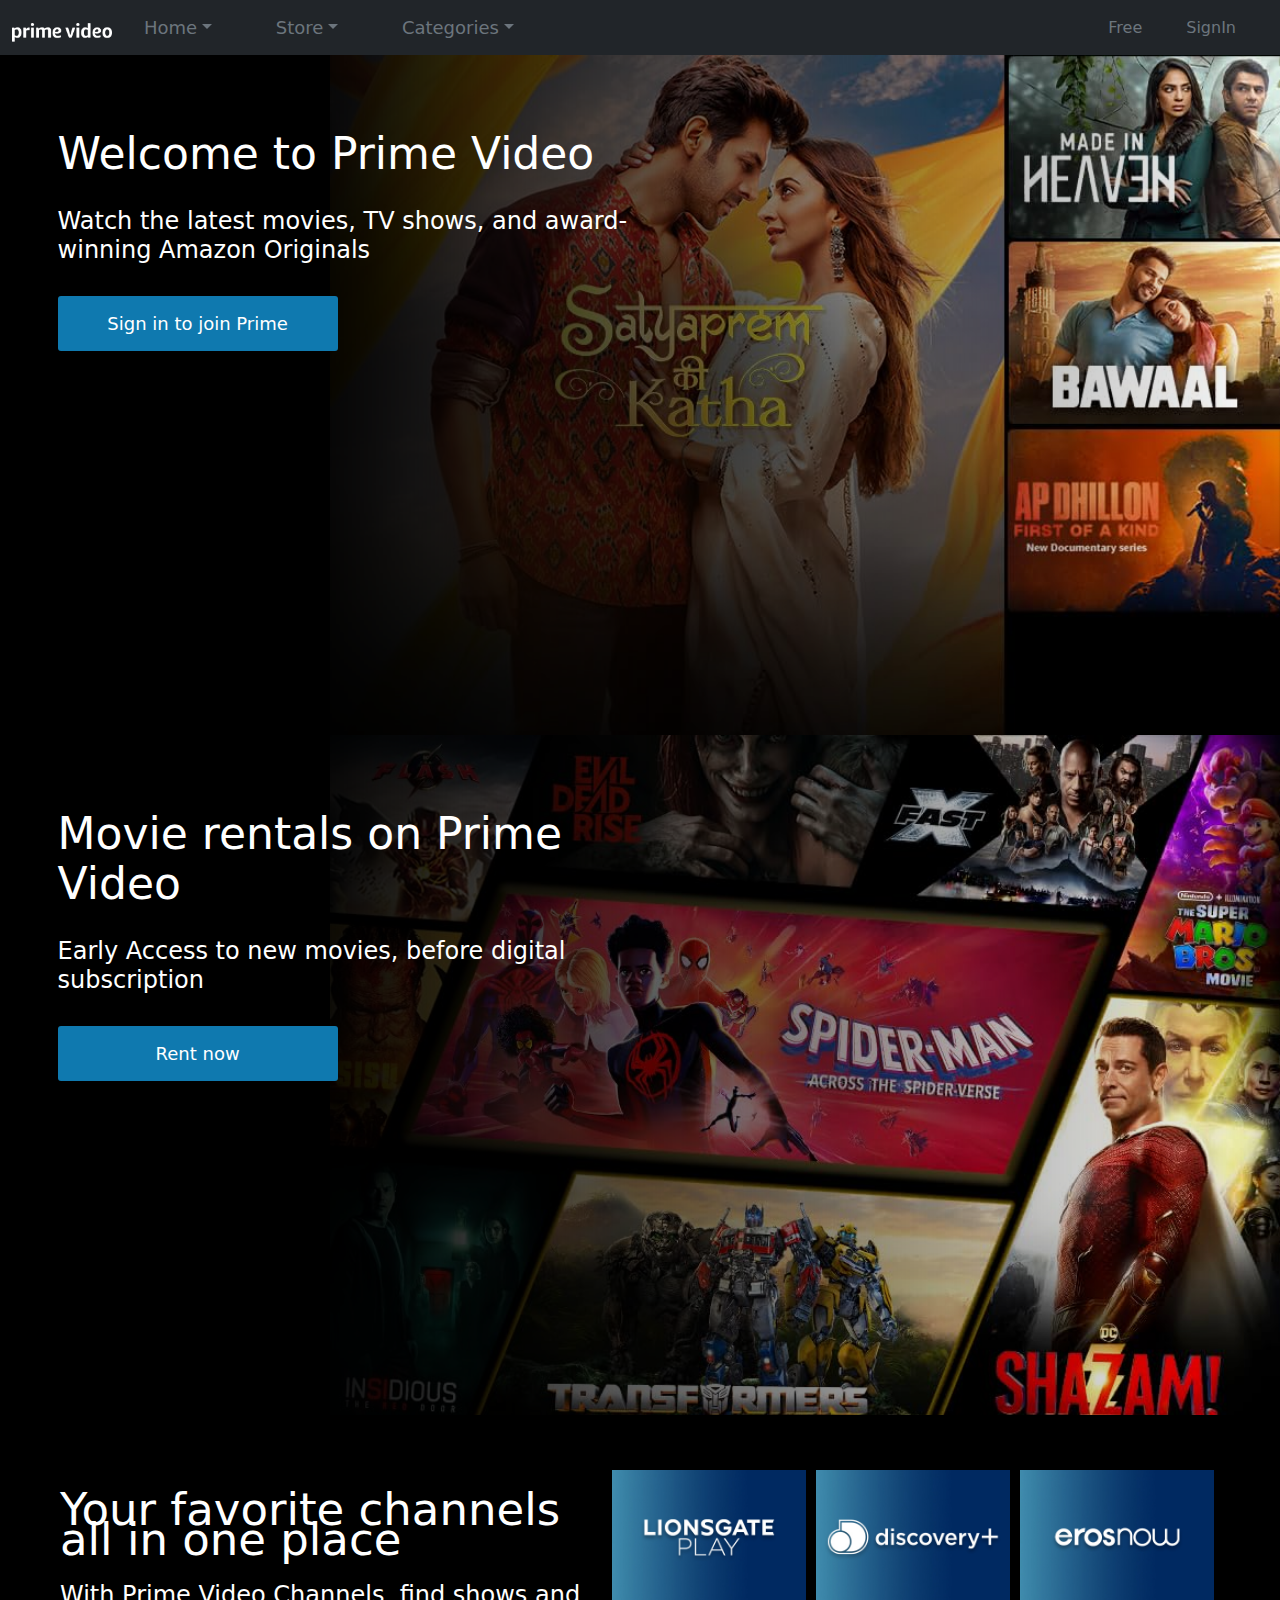
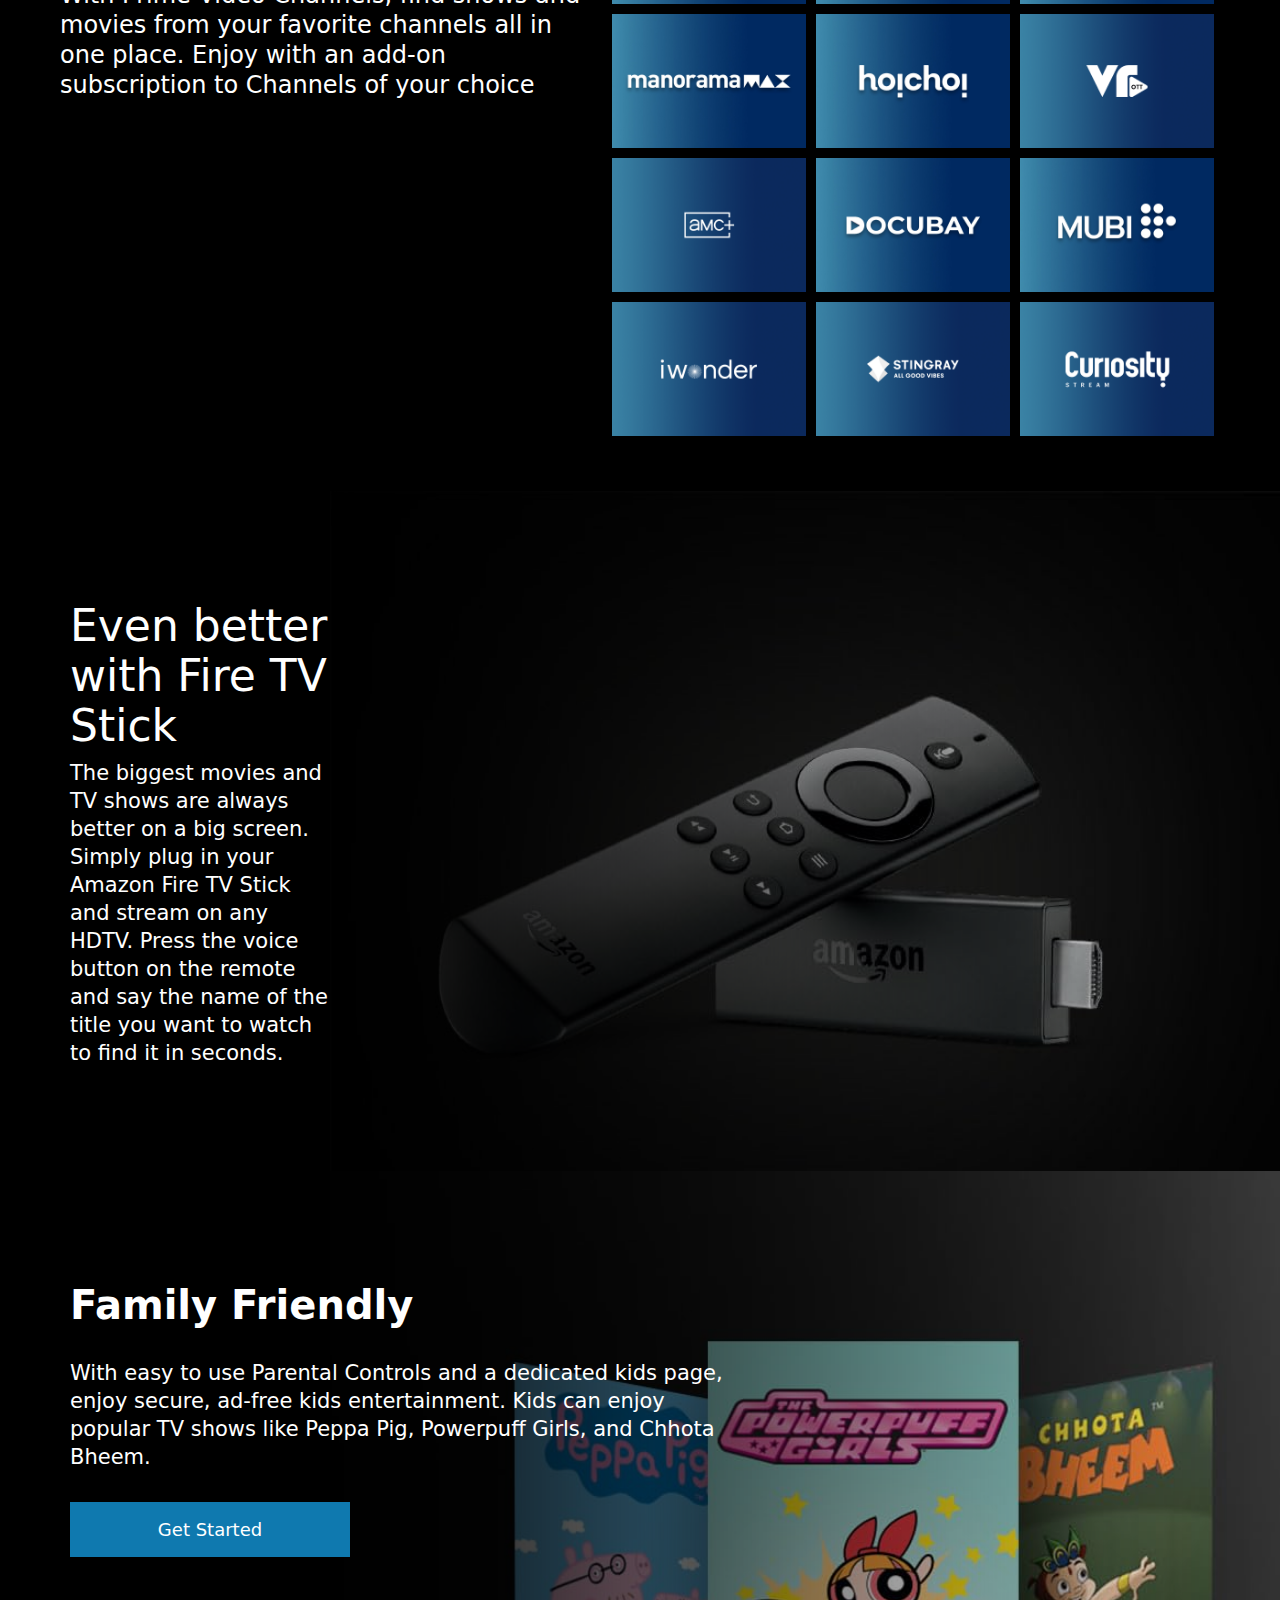
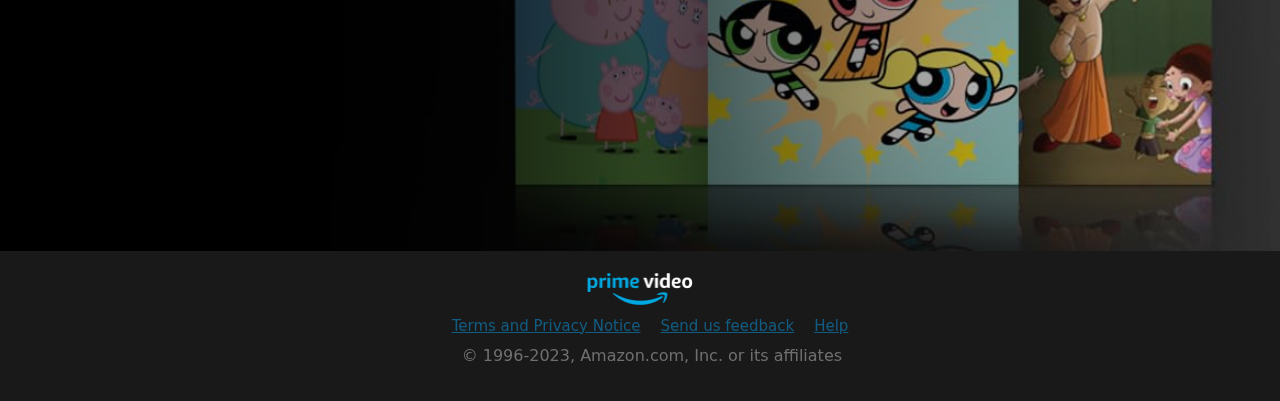
<file: index.html>
<!DOCTYPE html>
<html lang="en">
<head>
    <meta charset="UTF-8">
    <meta name="viewport" content="width=device-width, initial-scale=1.0">
    <title>Welcome to Prime Video</title>
    <link href="style.css" type="text/css" rel="stylesheet">
    <link href="https://cdn.jsdelivr.net/npm/bootstrap@5.3.1/dist/css/bootstrap.min.css" rel="stylesheet">
</head>
<body id="body">
    <div id="header">
        <nav class="navbar navbar-expand-sm navbar-dark bg-dark navbar-expand-sm">
            <div class="container-fluid">
                <img class="logo" src="images/Logo-min.png" alt="logo">
              <button class="navbar-toggler" type="button" data-bs-toggle="collapse" data-bs-target="#mynavbar">
                <span class="navbar-toggler-icon"></span>
              </button>
              <div class="collapse navbar-collapse" id="mynavbar">
                <ul class="navbar-nav me-auto">
                    <li class="nav-item dropdown">
                        <button type="button" class="btn btn-outline-secondary dropdown-toggle" data-bs-toggle="dropdown">Home</button>
                        <div class="dropdown-menu" data-bs-theme="dark">
                            <a class="dropdown-item" href="#">All</a>
                            <a class="dropdown-item" href="#">Movies</a>
                            <a class="dropdown-item" href="#">TV shows</a>
                        </div>
                    </li>
                    <li class="nav-item dropdown">
                        <button type="button" class="btn btn-outline-secondary dropdown-toggle" data-bs-toggle="dropdown">Store</button>
                        <div class="dropdown-menu" data-bs-theme="dark">
                            <a class="dropdown-item" href="#">All</a>
                            <a class="dropdown-item" href="#">Rent</a>
                            <a class="dropdown-item" href="#">Channels</a>
                        </div>
                    </li>
                    <li class="nav-item dropdown">
                        <button type="button" class="btn btn-outline-secondary dropdown-toggle" data-bs-toggle="dropdown">Categories</button>
                        <div class="dropdown-menu" data-bs-theme="dark">
                            <a class="dropdown-item" href="#">Action and adventure</a>
                            <a class="dropdown-item" href="#">Anime</a>
                            <a class="dropdown-item" href="#">Comedy</a>
                            <a class="dropdown-item" href="#">Documentary</a>
                            <a class="dropdown-item" href="#">Drama</a>
                            <a class="dropdown-item" href="#">Fantasy</a>
                        </div>
                    </li>
                </ul>
                <form class="d-flex">
                    <button class="btn btn-outline-secondary pr-5" id="nav-btn" type="submit">Free</button>
                    <button id="nav-btn" type="button" class="btn btn-outline-secondary" onclick="signinPage()">SignIn</button>
                </form>
              </div>
            </div>
          </nav>


        <header>
            <img src="images/MLP._SX1440_CR575,0,865,675_QL80_AC_FP_.jpg" alt="poster">
            <div class="text-over-image">
                <h1>Welcome to Prime Video</h1>
                <p>Watch the latest movies, TV shows, and award-winning Amazon Originals</p>
                <button type="submit" onclick="signinPage()">Sign in to join Prime</button>
            </div>
        </header>
        <header>
            <img src="images/TVOD_MLP_Left._SX1440_CR0,0,865,675_QL80_AC_FP_.jpg" alt="poster">
            <div class="text-over-image" id="text-over-image">
                <h1>Movie rentals on Prime Video</h1>
                <p>Early Access to new movies, before digital subscription</p>
                <button type="submit">Rent now</button>
            </div>
        </header>

        <section>
            <div class="section">
                <div class="favChannels">
                    <h1>Your favorite channels all in one place</h1>
                    <p>
                        With Prime Video Channels, find shows and movies from your favorite 
                        channels all in one place. Enjoy with an add-on subscription to 
                        Channels of your choice
                    </p>
                </div>
                <div class="channelBtn"></div>
            </div>

        </section>

        <header class="fire-tv-header">
            <img src="images/MLP_Template_Image_Left._SX1440_CR0,0,865,675_QL80_AC_FP_.jpg" alt="poster">
            <div class="fire-over-image" id="fire-div">
                <h1 class="fire-head">Even better with Fire TV Stick</h1>
                <p class="fire-para">The biggest movies and TV shows are always better on a big screen. Simply plug in your Amazon Fire TV Stick and stream on any HDTV. Press the voice button on the remote and say the name of the title you want to watch to find it in seconds.</p>
                <button type="submit" onclick="signinPage()">Get Started</button>
            </div>
        </header>
        <header class="membership-header">
            <img src="images/IN-kids-30Jan._SX1440_CR575,0,865,675_QL80_AC_FP_.jpg" alt="poster">
            <div class="text" id="membership-div">
                <h1 class="membership-head">Family Friendly</h1>
                <p class="membership-para">With easy to use Parental Controls and a dedicated kids page, enjoy secure, ad-free kids entertainment. Kids can enjoy popular TV shows like Peppa Pig, Powerpuff Girls, and Chhota Bheem.</p>
                <button class="membership-btn" type="submit" onclick="signinPage()">Get Started</button>
            </div>
        </header>

        <footer>
            <div class="footer-logo">
                <div>
                    <img src="images/web_footer_logo._CB462908456_.png" alt="footer-logo" id="footer-image">
                </div>
                <div id="copyright">
                    <p><a href="">Terms and Privacy Notice</a></p>
                    <p><a href="">Send us feedback</a></p>
                    <p><a href="">Help</a></p>
                    <p class="copy">© 1996-2023, Amazon.com, Inc. or its affiliates</p>
                </div>
            </div>
        </footer>
    </div>


    <script src="script.js"></script>
    <script src="https://cdn.jsdelivr.net/npm/bootstrap@5.3.1/dist/js/bootstrap.bundle.min.js"></script>
</body>
</html>
</file>
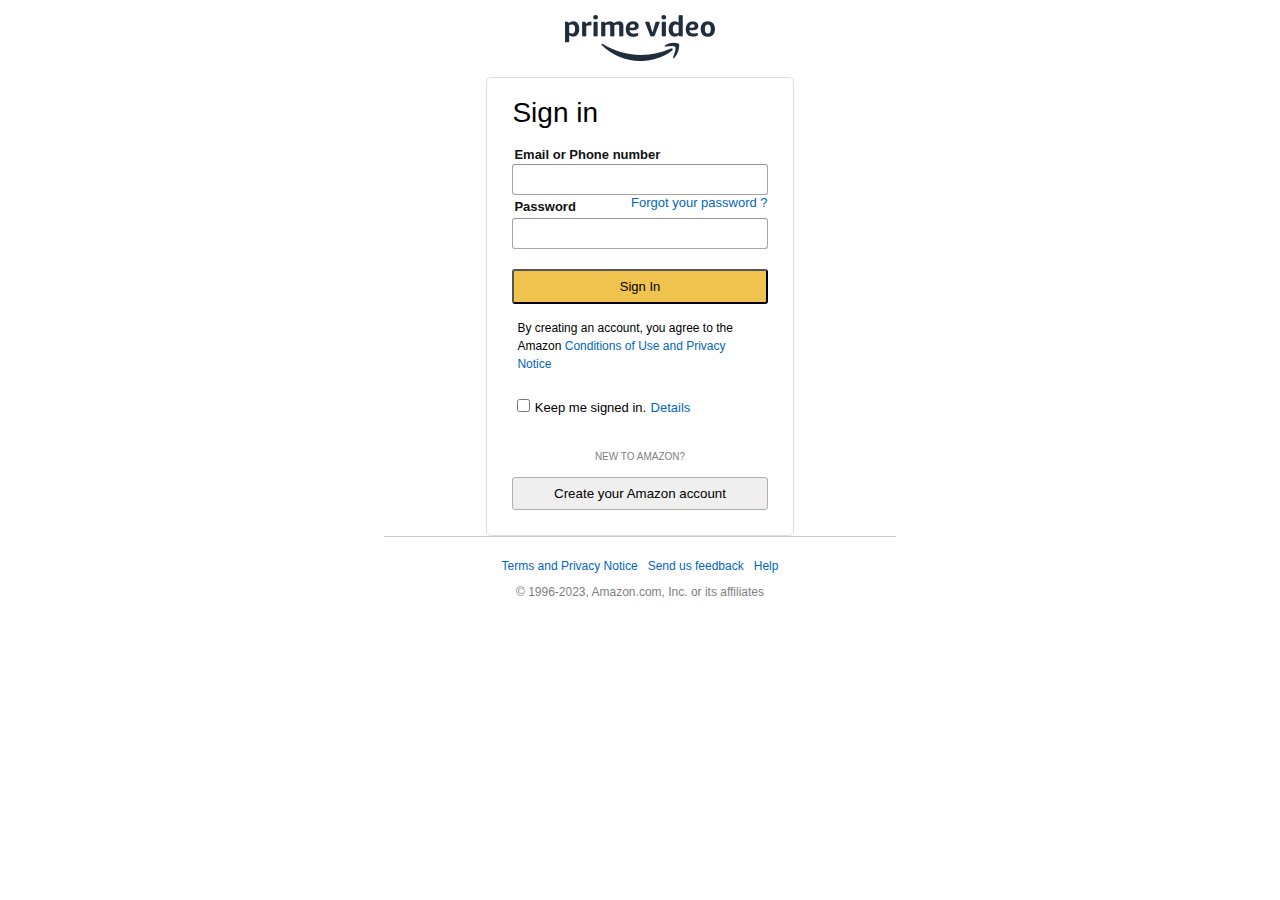
<file: signIn/signIn.html>
<!DOCTYPE html>
<html lang="en">
<head>
    <meta charset="UTF-8">
    <meta name="viewport" content="width=device-width, initial-scale=1.0">
    <title>Amazon Sign-in</title>
    <link rel="stylesheet" href="signIn.css">
    <script>
        src="https://kit.fontawesome.com/7edaac5171.js"
        crossorigin="anonymous"
    </script>
</head>
<body>
    <div id="container">
        <img src="../images/AV_Logo_150._CB430404026_.png" alt="main-logo">

        <header class="errorBox">
            <div class="error">
                <p>
                    <i class="fas fa-exlamation-triangle" style="font-size: 25px; color: #c40000;"></i>
                </p>

                <span>
                    <h4>There was a problem</h4>
                    <ul class="errorList">
                        <li class="emailErr">Enter your email</li>
                        <li class="passErr">Enter your password</li>
                        <li class="wrongCredentials">Wrong Credentials</li>
                    </ul>
                </span>
            </div>
        </header>

        <!-- sign in -->

        <div class="signInBox">
            <h1>Sign in</h1>
            <div class="inputEmail">
                <label for="email" class="inputText">Email or Phone number</label>
                <input type="text" name="email" class="data" id="email">
            </div>

            <div class="inputPassword">
                <div class="passLabel">
                    <label for="password" class="inputText">Password</label>
                    <label for="forgetPass"><a href="" class="forgetpass">Forgot your password ?</a></label>
                </div>
                <input type="password" name="password" class="data" id="password">
            </div>

            <div class="btn">
                <button type="submit" class="signInBtn loginBtn">Sign In</button>
            </div>

            <div class="terms">
                <p>By creating an account, you agree to the Amazon <a href="">Conditions of Use and Privacy Notice</a></p>
            </div>

            <div class="keepSignIn">
                <input type="checkbox">
                <label for="checkbox">Keep me signed in.</label>
                <a href="">Details</a><i class="fas fa-caret-down"></i>
            </div>

            <div class="newToAmazon">
                <h5 class="noSpan">New to Amazon?</h5> 
            </div>

            <div class="signupPage">
                <button type="submit" onclick="signupPage()">Create your Amazon account</button>
            </div>
        </div>
    </div>

    <!-- /sign in -->

    <!-- footer -->

    <footer>
        <div class="footer">
            <div class="terms">
                <p><a href="">Terms and Privacy Notice</a></p>
                <p><a href="">Send us feedback</a></p>
                <p><a href="">Help</a></p>
            </div>
            <div class="copyright">
                <p class="copy">© 1996-2023, Amazon.com, Inc. or its affiliates</p>
            </div>
        </div>
    </footer>

    <!-- /footer -->



    






    <script src="signIn.js"></script>
</body>
</html>
</file>
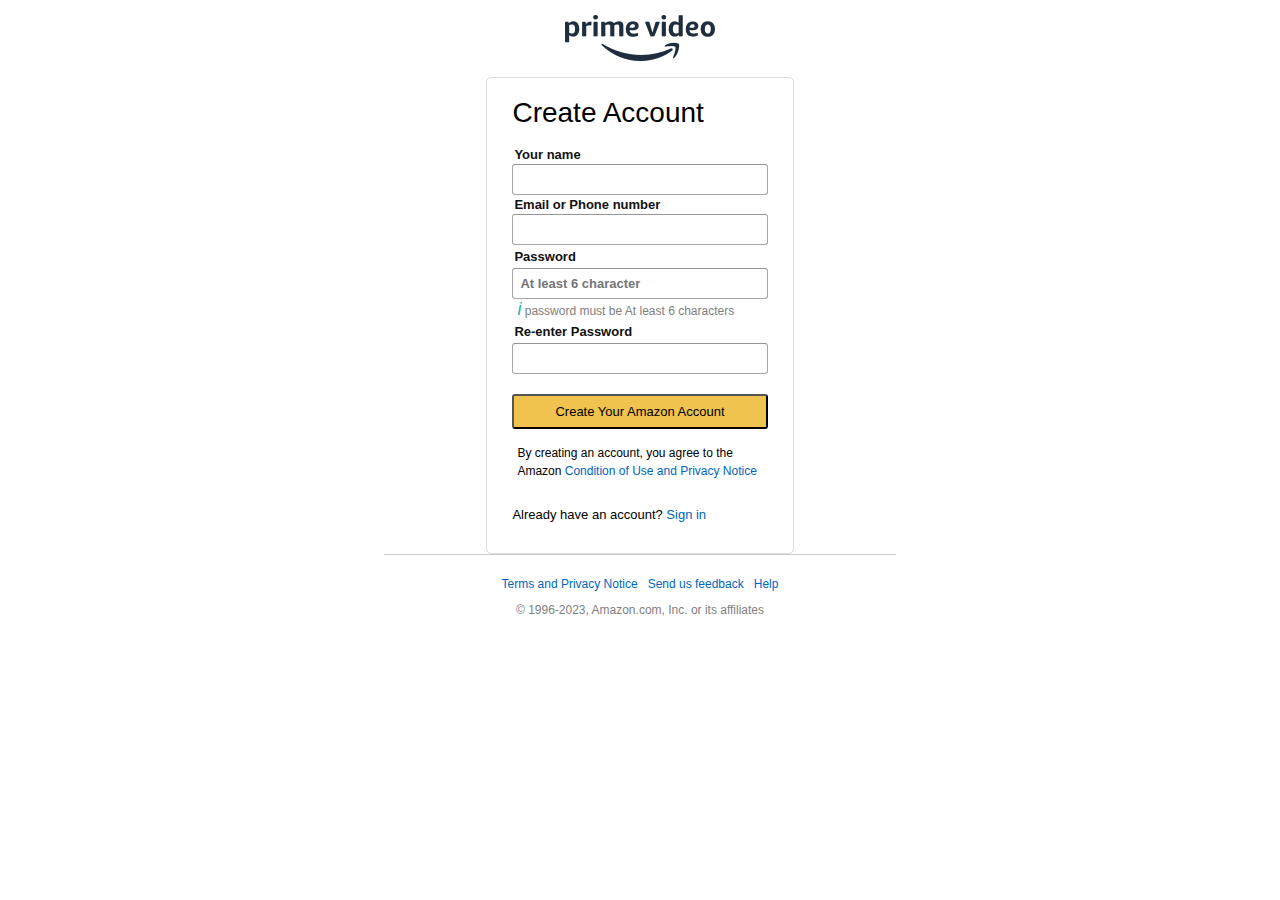
<file: signUP/signUp.html>
<!DOCTYPE html>
<html lang="en">
<head>
    <meta charset="UTF-8">
    <meta name="viewport" content="width=device-width, initial-scale=1.0">
    <title>Amazon Registration</title>
    <link rel="stylesheet" href="signUp.css">
    <script>
        src="https://kit.fontawesome.com/7edaac5171.js"
        crossorigin="anonymous"
    </script>

</head>
<body>
    <div id="container">
        <img src="../images/AV_Logo_150._CB430404026_.png" alt="main-logo">
    


    <!-- warning -->
    <header class="errorBox">
        <div class="error">
            <p>
                <i class="fas fa-exlamation-triangle" style="font-size: 25px; color: #c40000;"></i>
            </p>

            <span>
                <h4>There was a problem</h4>
                <ul class="errorList">
                    <li class="nameErr">
                        <i class="fa fa-circle" style="font-size: 5px; color: #000;"></i>
                        <span class="list">Enter your name</span>
                    </li>
                    <li class="emailErr">
                        <i class="fa fa-circle" style="font-size: 5px; color: #000;"></i>
                        <span class="list">Enter your email</span>
                    </li>
                    <li class="passErr">
                        <i class="fa fa-circle" style="font-size: 5px; color: #000;"></i>
                        <span class="list">Enter your password</span>
                    </li>
                    <li class="passShortErr">
                        <i class="fa fa-circle" style="font-size: 5px; color: #000;"></i>
                        <span class="list">Password is too short</span>
                    </li>
                    <li class="rePassErr">
                        <i class="fa fa-circle" style="font-size: 5px; color: #000;"></i>
                        <span class="list">Password must match</span>
                    </li>
                </ul>
            </span>
        </div>
    </header>


    <!-- SignUp -->

    <div class="signUpBox">
        <h1>Create Account  </h1>
        <div class="inputName">
            <label for="name" class="inputText">Your name</label>
            <input type="text" name="name" id="name" class="data">
        </div>
        <div class="inputEmail">
            <label for="email" class="inputText">Email or Phone number</label>
            <input type="text" name="email" id="email" class="data">
        </div>
        <div class="inputPassword">
            <div class="passLabel">
                <label for="Password" class="inputText">Password</label>
            </div>
            <input type="password" name="password" class="data" id="password" placeholder="At least 6 character">
        </div>
        <p class="warn">
            <span><i>i</i></span> password must be At least 6 characters
        </p>

        <div class="inputPassword">
            <div class="passLabel">
                <label for="Password" class="inputText">Re-enter Password</label>
            </div>
            <input type="password" name="password" class="data" id="reEnterPass">
        </div>
        <div class="btn">
            <button type="submit" class="signUpBtn">
                Create Your Amazon Account
            </button>
        </div>

        <div class="terms">
            <p>By creating an account, you agree to the Amazon
                <a href="">Condition of Use and Privacy Notice</a>
            </p>
        </div>

        <div class="keepSignIn">
            <label for="">
                Already have an account? <a onclick="signinPage()">Sign in</a><i class="fas fa-caret-right"></i></label>
        </div>
    </div>
</div>
    <!-- /signUp-->

    <!-- footer -->

    <footer>
        <div class="footer">
            <div class="terms">
                <p><a href="">Terms and Privacy Notice</a></p>
                <p><a href="">Send us feedback</a></p>
                <p><a href="">Help</a></p>
            </div>
            <div class="copyright">
                <p class="copy">© 1996-2023, Amazon.com, Inc. or its affiliates</p>
            </div>
        </div>
    </footer>

    <!-- /footer -->





    <script src="signUp.js"></script>
</body>
</html>
</file>
<file: style.css>
#body{
    background-color:  #000;
}
#header{
    width: 100%;
    height: 100vh;
    background-color:  #000;
    color: white;
}
.logo{
    width: 100px;
    padding-top: 10px;
}

.nav-item > img{
    margin-left: 230px;
}
.nav-item > button{
    border: none;
    margin-left: 20px;
    font-size: 18px;
    font-weight: 500;
    transition-duration: 0.2s;
    margin-right: 20px;
}
#nav-btn{
    margin-right: 20px;
    border: none;
}
#search-btn{
    margin-right: 20px;
}
#navBarSearchForm input[type=search]{
    width:300px !important;
    background-color: rgb(51, 55, 61);
}

/* main-content */

header{
    position: relative;
    min-width: 320px;
    height: 680px;
    overflow: hidden;
}
header > img{
    float: right;
    width: 950px;
    -webkit-mask-image: linear-gradient(to left, #000, rgba(0,0,0,0.06));
    mask-image: linear-gradient(to left, #000, rgba(0,0,0,0.06));
}
.text-over-image{
    width: 45%;
    height: 100%;
    position: absolute;
    top: 58%;
    left: 27%;
    transform: translate(-50%, -50%);
}
.text-over-image > h1{
    font-size: 44px;
    font-weight: 400;
    line-height: 50px;
    padding: 20px 0;
}
.text-over-image > p{
    font-size: 24px;
    line-height: 29px;
    font-weight: 300;
}
.text-over-image > button{
    width: 280px;
    background-color: #0f79af;
    font-size: 18px;
    font-weight: 500;
    padding: 14px 22px;
    margin-top: 15px;
    border: none;
    border-radius: 3px;
    color: #fff;
    cursor: pointer;
}
.section{
    display: flex;
    justify-content: space-between;
    margin: 10px 40px;
    margin-top: 50px;
    margin-bottom: 50px;
}
.favChannels{
   width: 550px;
    margin: 30px 20px;
}
.favChannels > h1{
    font-size: 45px;
    font-weight: 300;
    line-height: 30px;
}
.favChannels > p{
    font-size: 24px;
    font-weight: 300;
    line-height: 30px;
    margin-top: 25px;
}
.channelBtn{
    width: 55%;
    display: flex;
    flex-wrap: wrap;
}
.channelBtn img{
    width: 194px;
    height: 134px;
    margin: 5px;
}
.channelBtn img:hover {
    cursor: pointer;
    box-shadow: 3px 3px 8px #fff, -3px -3px -8px #fff;
}

.fire-tv-header{
    position: relative;
    min-width: 320px;
    height: 680px;
    overflow: hidden;
}
.fire-over-image{
    width: 45%;
    height: 100%;
    margin-top: 110px;
    margin-left: 70px;
}
.fire-head{
    font-size: 44px;
    font-weight: 400;
    line-height: 50px;
}
.fire-para{
    font-size: 21px;
    font-weight: 300;
    line-height: 28px;
    width: 800px;
}
.fire-over-image > button{
    width: 280px;
    background-color: #0f79af;
    font-size: 18px;
    font-weight: 500;
    padding: 14px 22px;
    margin-top: 15px;
    border: none;
    color: #fff;
    cursor: pointer;
}
.membership-header{
    position: relative;
    min-width: 320px;
    height: 680px;
    overflow: hidden;
    color: #fff;
}
#membership-div{
    width: 45%;
    height: 100%;
    position: absolute; 
}
.membership-head{
    font-size: 40px;
    font-weight: 700;
    line-height: 48px;
    margin-top: 110px;
    margin-left: 70px;
}
.membership-para{
    font-size: 21px;
    font-weight: 300;
    line-height: 28px;
    width: 660px;
    margin-top: 30px;
    margin-left: 70px;
}
.membership-btn{
    width: 280px;
    background-color: #0f79af;
    font-size: 18px;
    font-weight: 500;
    padding: 14px 22px;
    margin-top: 15px;
    margin-left: 70px;
    border: none;
    color: #fff;
    cursor: pointer;
}

/* footer */

footer{
    background-color: #191919;
    height: 150px;
    display: flex;
    flex-direction: column;
    align-items: center;
    justify-content: center;
}

.footer-logo > div{
    text-align: center;
    padding-bottom: 5px;
}
#footer-image{
    width: 110px;
    height: 35px;
    object-fit: contain;
    text-align: center;
}
#copyright{
    display: flex;
    margin: 2px 3px;
    opacity: 0.7;
}
#copyright > p{
    margin-left: 20px;
    padding-bottom: 20px;
}
#copyright > p > a{
    color: #0f79af;
    font-size: 15px;
}
.copy{
    color: #949494;
    text-align: center;
    justify-content: center;
    position: absolute;
    padding-top: 30px;
    padding-left: 10px;
}



/*------ media queries for small screen ---------*/

@media only screen and (max-width: 1270px){
    .favChannels > h1{
        font-size: 40px;
        font-weight: 300;
        line-height: 30px;
    }
    .favChannels > p{
        font-size: 20px;
        font-weight: 300;
        line-height: 30px;
        margin-top: 25px;
    }
    .channelBtn img{
        width: 150px;
        height: 110px;
        margin: 5px;
    }
}

@media only screen and (max-width: 1100px){
    .favChannels > h1{
        font-size: 30px;
        font-weight: 300;
        line-height: 30px;
    }
    .favChannels > p{
        font-size: 14px;
        font-weight: 300;
        line-height: 30px;
        margin-top: 25px;
    }
    .channelBtn img{
        width: 150px;
        height: 110px;
        margin: 5px;
    }
}


@media only screen and (max-width: 750px){
    header > img{
        width: 100%;
        height: 400px;
        float: none;
    }
    .text-over-image{
        width: 100%;
        text-align: center;
        margin-left: 150px;
        margin-top: 250px;
    }
    .text-over-image > button{
        width: 100%;
        margin-left: 10px;
    }
    #text-over-image{
        margin-top: 320px;
    }
    .favChannels{
        width: 80%;
        position: absolute;

    }
    .favChannels > h1{
        font-size: 45px;
        font-weight: 300;
        line-height: 30px;
    }
    .favChannels > p{
        font-size: 24px;
        font-weight: 300;
        line-height: 30px;
        margin-top: 25px;
    }
    .channelBtn{
        position: relative;
        margin-top: 250px;
        margin-left: 50px;
    }
    .fire-head{
        margin-top: -150px;
    }
    .fire-para{
        font-size: 21px;
        font-weight: 300;
        line-height: 28px;
        width: 600px;
    }
    .membership-head{
        font-size: 40px;
        font-weight: 700;
        line-height: 48px;
        margin-top: -110px;
        margin-left: 70px;
    }
    .membership-para{
        width: 400px;
    }
    

    
}

@media only screen and (max-width: 679px){
    .channelBtn{
        position: relative;
        margin-top: 300px;
        margin-left: 40px;
    }
    .fire-head{
        margin-top: -250px;
    }
    .fire-para{
        font-size: 21px;
        font-weight: 300;
        line-height: 28px;
        width: 400px;
    }
}

@media only screen and (max-width: 450px){
    .channelBtn{
        position: relative;
        margin-top: 350px;
        margin-left: 50px;
    }
    .fire-head{
        margin-top: -250px;
    }
    .fire-para{
        font-size: 21px;
        font-weight: 300;
        line-height: 28px;
        width: 200px;
    }
}

@media(max-width: 361px){
    .channelBtn{
        position: relative;
        margin-top: 400px;
        margin-left: 50px;
    }
    .text-over-image > h1{
        font-size: 34px;
        font-weight: 400;
        line-height: 50px;
        padding: 20px 0;
        width: 70%;
    }
    .text-over-image > P{
        width: 70%;
        font-size: 18px;
    }
    .text-over-image > button{
        width: 70%;
        margin-left: -125px;
    }
    .favChannels > h1{
        font-size: 34px;
        font-weight: 500;
        line-height: 30px;
        width: 100%;
    }
    .favChannels > p{
        font-size: 20px;
        font-weight: 300;
        line-height: 30px;
        margin-top: 25px;
    }
    .channelBtn img{
        width: 200px;
        height: 134px;
        margin: 5px;
        margin-left: -10px;
    }
    .fire-tv-header{
        position: relative;
        min-width: 320px;
        height: 680px;
        overflow: hidden;
        margin-top: -50px;
        margin-left: -30px;
    }
    .fire-head{
        font-size: 34px;
        font-weight: 400;
        line-height: 30px;
    }
    .fire-para{
        font-size: 18px;
        font-weight: 300;
        line-height: 28px;
        width: 300px;
        margin-top: 40px;
    }
    #membership-div{
        width: 100%;
        height: 100%;
        position: absolute; 
        margin-left: -30px;
    }
    .membership-head{
        font-size: 35px;
        font-weight: 500;
        line-height: 48px;
        margin-top: -70px;
    }
    .membership-para{
        font-size: 20px;
        font-weight: 300;
        line-height: 28px;
        width: 300px;
    }
    #copyright > p{
        margin-left: 10px;
        padding-bottom: 20px;
    }
    #copyright > p > a{
        color: #0f79af;
        font-size: 12px;
    }
    .copy{
        color: #949494;
        text-align: center;
        justify-content: center;
        position: absolute;
        font-size: 13px;
    }
}

@media(max-width: 376px){
    .text-over-image > h1{
        font-size: 34px;
        font-weight: 400;
        line-height: 50px;
        padding: 20px 0;
        width: 70%;
        margin-left: -20px;
    }
    .text-over-image > P{
        width: 70%;
        font-size: 20px;
        margin-left: -20px;
    }
    .text-over-image > button{
        width: 70%;
        margin-right: 35px;
    }
    .favChannels > h1{
        font-size: 34px;
        font-weight: 500;
        line-height: 30px;
        width: 100%;
    }
    .favChannels > p{
        font-size: 20px;
        font-weight: 300;
        line-height: 30px;
        margin-top: 25px;
    }
    .channelBtn img{
        width: 200px;
        height: 134px;
        margin: 5px;
    }
    .fire-tv-header{
        position: relative;
        min-width: 320px;
        height: 680px;
        overflow: hidden;
        margin-top: -50px;
        margin-left: -30px;
    }
    .fire-head{
        font-size: 34px;
        font-weight: 400;
        line-height: 30px;
    }
    .fire-para{
        font-size: 18px;
        font-weight: 300;
        line-height: 28px;
        width: 300px;
        margin-top: 40px;
    }
    #membership-div{
        width: 100%;
        height: 100%;
        position: absolute; 
        margin-left: -30px;
    }
    .membership-head{
        font-size: 35px;
        font-weight: 500;
        line-height: 48px;
        margin-top: -70px;
    }
    .membership-para{
        font-size: 20px;
        font-weight: 300;
        line-height: 28px;
        width: 300px;
    }
    #copyright > p{
        margin-left: 10px;
        padding-bottom: 20px;
    }
    #copyright > p > a{
        color: #0f79af;
        font-size: 12px;
    }
    .copy{
        color: #949494;
        text-align: center;
        justify-content: center;
        position: absolute;
        font-size: 13px;
    }
}

@media(max-width: 415px){
    .text-over-image > h1{
        font-size: 34px;
        font-weight: 400;
        line-height: 50px;
        padding: 10px 0;
        width: 80%;
    }
    .text-over-image > P{
        width: 80%;
        font-size: 20px;
    }
    .text-over-image > button{
        width: 70%;
        margin-left: -85px;
        
    }
    .favChannels > h1{
        font-size: 34px;
        font-weight: 500;
        line-height: 30px;
        width: 100%;
    }
    .favChannels > p{
        font-size: 20px;
        font-weight: 300;
        line-height: 30px;
        margin-top: 25px;
    }
    .channelBtn img{
        width: 200px;
        height: 134px;
        margin: 5px;
    }
    .fire-tv-header{
        position: relative;
        min-width: 320px;
        height: 680px;
        overflow: hidden;
        margin-top: -50px;
        margin-left: 0;
    }
    .fire-head{
        font-size: 34px;
        font-weight: 400;
        line-height: 30px;
        width: 300px;
    }
    .fire-para{
        font-size: 18px;
        font-weight: 300;
        line-height: 28px;
        width: 300px;
        margin-top: 40px;
    }
    #membership-div{
        width: 100%;
        height: 100%;
        position: absolute; 
        margin-left: -30px;
    }
    .membership-head{
        font-size: 35px;
        font-weight: 500;
        line-height: 48px;
        margin-top: -70px;
    }
    .membership-para{
        font-size: 20px;
        font-weight: 300;
        line-height: 28px;
        width: 300px;
    }
}
@media(max-width: 361px){
    .text-over-image > h1{
        font-size: 34px;
        font-weight: 400;
        line-height: 50px;
        padding: 20px 0;
        width: 70%;
    }
    .text-over-image > P{
        width: 70%;
        font-size: 20px;
    }
    .text-over-image > button{
        width: 70%;
        margin-left: -115px;
        
    }
    .fire-tv-header{
        position: relative;
        min-width: 320px;
        height: 680px;
        overflow: hidden;
        margin-top: -50px;
        margin-left: -30px;
    }
    .fire-head{
        font-size: 34px;
        font-weight: 400;
        line-height: 30px;
        width: 300px;
    }
    .fire-para{
        font-size: 18px;
        font-weight: 300;
        line-height: 28px;
        width: 300px;
        margin-top: 40px;
    }
    #membership-div{
        width: 100%;
        height: 100%;
        position: absolute; 
        margin-left: -30px;
    }
    .membership-head{
        font-size: 35px;
        font-weight: 500;
        line-height: 48px;
        margin-top: -70px;
    }
    .membership-para{
        font-size: 20px;
        font-weight: 300;
        line-height: 28px;
        width: 300px;
    }
}
</file>
<file: signIn/signIn.css>
@import url("http://fonts.cdnfonts.com/css/amazon-ember");

*{
    margin: 0;
    padding: 0;
    box-sizing: border-box;
    font-family: "Amazon Ember", sans-serif;
    text-decoration: none;
}

#container{
    display: flex;
    flex-direction: column;
    align-items: center;
    flex-wrap: wrap;
    margin-top: 15px;
}
.errorBox{
    width: 18%;
    display: none;
}
.error{
    margin: 20px 0;
    min-height: 50px;
    width: 100%;
    border: 1px solid #c40;
    border-radius: 0 0 0 4px #fcf4f4 inset;
    border-radius: 4px;
    padding: 14px 18px 14px 20px;
    display:  flex;
}
.errorList{
    list-style-type: none;
}
.emailErr,
.passErr,
.wrongCredentials{
    display: none;
}

.error span{
    margin-left: 15px;
}

.error span > ul{
    padding-top: 5px;
    font-size: 13px;
    line-height: 19px;
    color: #111;
}

.error h4{
    color: #c40;
    font-weight: 400;
    font-size: 17px;
    line-height: 21px;
}

.signInBox{
    border: 1px solid #ddd;
    margin: auto;
    margin-top: 15px;
    border-radius: 5px;
    width: 24%;
    padding: 10px 25px;
    display: flex;
    flex-direction: column;
    flex-wrap: wrap;
    justify-content: space-evenly;
}
.signInBox > h1{
    font-size: 28px;
    font-weight: 400;
    line-height: 1.2;
    margin: 8px 0 15px 0;
}
.inputText, input{
    font-size: 13px;
    color: #111;
    line-height: 19px;
    font-weight: 700;
    padding: 2px;
}
input:focus{
    border: 2px solid #e98216;
}
a{
    color: #0066c0;
    cursor: pointer;
}
.forgetpass{
    font-weight: lighter;

}
.data{
    width: 100%;
    height: 31px;
    padding: 3px 7px;
    border: 1px solid #a6a6a6;
    border-top-color: #949494;
    border-radius: 3px;
    box-shadow: 0 1px 0 rgb(225, 225, 225 / 50%),0 1px 0 rgb(0, 0, 0 / 7%) inset;
}
.passLabel{
    display: flex;
    justify-content: space-between;
}
.btn{
    margin: 10px 0;
}
button{
    padding: 6px;
    border-radius: 3px;
    width: 100%;
    cursor: pointer;
    background-color: linear-gradient(to bottom, #f7ffa5, #f0c14b);
}
.signInBtn{
    margin: 10px 0 0;
    background-color: #f0c24e;
    font-size: 13px;
    line-height: 19px;
    border: 1px solid #a88734 #9c7e31 #846a29;
}
.terms > p{
    font-size: 12px;
    line-height: 1.5;
    margin-top: 10px;
}
.keepSignIn{
    margin: 20px 5px;
}

.keepSignIn > a, label{
    font-size: 13px;
}

i{
    padding-left: 5px;
    color: grey;
}

.newToAmazon > h5 {
    font: 10px sans-serif;
    margin-top: 15px;
    text-align: center;
    text-transform: uppercase;
}

.noSpan{
    text-align: center;
    color: gray;
    font-weight: lighter;
}

.signupPage > button{
    background-color: linear-gradient(to bottom, #f7f8fa, #e7e9ec);
    line-height: 19px;
    border: 1px solid rgb(182, 175, 175);
    outline: 0;
    margin: 15px 0;
}

/* footer */

.footer{
    display: flex;
    flex-direction: column;
    padding: 15px 0 30px 0;
    border-top: 1px solid #ccc;
    box-shadow: outset 1px 5px 5px 0 rgba(0, 0, 0, 0.31);
    width: 40%;
    margin: auto;
}
.terms{
    display: flex;
    justify-content: center;
}
.terms > p{
    margin: 5px 5px;
}
.copyright{
    text-align: center;
    font-size: 12px;
    color: grey;
    margin: 5px 0;
}

@media(max-width: 376px){
    .signInBox{
        border: 1px solid #ddd;
        margin: auto;
        margin-top: 15px;
        border-radius: 5px;
        width: 64%;
        padding: 10px 25px;
        display: flex;
        flex-direction: column;
        flex-wrap: wrap;
        justify-content: space-evenly;
    }
    .terms > p{
        font-size: 10px;
        margin: 5px 5px;
    }
    .errorBox{
        width: 64%;
        display: none;
    }
}
@media(max-width: 415px){
    .signInBox{
        border: 1px solid #ddd;
        margin: auto;
        margin-top: 15px;
        border-radius: 5px;
        width: 64%;
        padding: 10px 25px;
        display: flex;
        flex-direction: column;
        flex-wrap: wrap;
        justify-content: space-evenly;
    }
    .terms > p{
        font-size: 10px;
        margin: 5px 5px;
    }
    .errorBox{
        width: 64%;
        display: none;
    }
}
@media(max-width: 821px){
    .signInBox{
        border: 1px solid #ddd;
        margin: auto;
        margin-top: 15px;
        border-radius: 5px;
        width: 44%;
        padding: 10px 25px;
        display: flex;
        flex-direction: column;
        flex-wrap: wrap;
        justify-content: space-evenly;
    }
    .terms > p{
        font-size: 10px;
        margin: 5px 5px;
    }
    .errorBox{
        width: 44%;
        display: none;
    }
}
@media(max-width: 281px){
    .signInBox{
        border: 1px solid #ddd;
        margin: auto;
        margin-top: 15px;
        border-radius: 5px;
        width: 74%;
        padding: 10px 25px;
        display: flex;
        flex-direction: column;
        flex-wrap: wrap;
        justify-content: space-evenly;
    }
    .terms > p{
        font-size: 10px;
        margin: 5px 5px;
    }
    .errorBox{
        width: 74%;
        display: none;
    }
}
@media(max-width: 413px){
    .signInBox{
        border: 1px solid #ddd;
        margin: auto;
        margin-top: 15px;
        border-radius: 5px;
        width: 64%;
        padding: 10px 25px;
        display: flex;
        flex-direction: column;
        flex-wrap: wrap;
        justify-content: space-evenly;
    }
    .terms > p{
        font-size: 10px;
        margin: 5px 5px;
    }
    .errorBox{
        width: 64%;
        display: none;
    }
}
</file>
<file: signUP/signUp.css>
@import url("http://fonts.cdnfonts.com/css/amazon-ember");

*{
    margin: 0;
    padding: 0;
    box-sizing: border-box;
    font-family: "Amazon Ember", sans-serif;
    text-decoration: none;
}

#container{
    display: flex;
    flex-direction: column;
    align-items: center;
    flex-wrap: wrap;
    margin-top: 15px;
}
.errorBox{
    width: 18%;
    display: none;
}

.errorList{
    list-style-type: none;
}

.nameErr,
.emailErr,
.passErr,
.passShortErr,
.rePassErr{
    display: none;
}

.error{
    margin: 20px 0;
    min-height: 50px;
    width: 100%;
    border: 1px solid #c40;
    border-radius: 0 0 0 4px #fcf4f4 inset;
    border-radius: 4px;
    padding: 14px 18px 14px 20px;
    display:  flex;
}
.error span{
    margin-left: 15px;
}
.error span > ul{
    padding-top: 5px;
    font-size: 13px;
    line-height: 19px;
    color: #111;
}
.error h4{
    color: #c40;
    font-weight: 400;
    font-size: 17px;
    line-height: 21px;
}

/* sign-up */

.signUpBox{
    border: 1px solid #ddd;
    margin: auto;
    margin-top: 15px;
    border-radius: 5px;
    width: 24%;
    padding: 10px 25px;
    display: flex;
    flex-direction: column;
    flex-wrap: wrap;
    justify-content: space-evenly;
}
.signUpBox > h1{
    font-size: 28px;
    font-weight: 400;
    line-height: 1.2;
    margin: 8px 0 15px 0;
}
.inputText, input{
    font-size: 13px;
    color: #111;
    line-height: 19px;
    font-weight: 700;
    padding: 2px;
}
a{
    color: #0066c0;
    cursor: pointer;
}
input{
    transition: all 0.1s linear;
}
input:focus{
    border: 2px solid #e98216;
}
.data{
    width: 100%;
    height: 31px;
    padding: 3px 7px;
    border: 1px solid #a6a6a6;
    border-top-color: #949494;
    border-radius: 3px;
    box-shadow: 0 1px 0 rgb(225, 225, 225 / 50%),0 1px 0 rgb(0, 0, 0 / 7%) inset;
}
.passLabel{
    display: flex;
    justify-content: space-between;
}

.warn{
    font-size: 12px;
    font-weight: 400;
    color: grey;
}
.warn > span > i{
    color: lightseagreen;
    font-size: 18px;
    font-family: "Amazon Ember", sans-serif;
}
.btn{
    margin: 10px 0;
}

button{
    padding: 6px;
    border-radius: 3px;
    width: 100%;
    cursor: pointer;
    background-color: linear-gradient(to bottom, #f7dfa5, #f0c14b);
}

.signUpBtn{
    margin: 10px 0 0;
    background-color: #f0c24e;
    font-size: 13px;
    line-height: 19px;
    border: 1px solid #a88734 #9c7e31 #846a29;
}
.terms > p{
    font-size: 12px;
    line-height: 1.5;
    margin-top: 10px;
}
.keepSignIn{
    margin: 20px 0;
}
.keepSignIn > a, label {
    font-size: 13px;
}

i{
    padding-left: 5px;
    color: grey;
}

/* footer */

.footer{
    display: flex;
    flex-direction: column;
    padding: 15px 0 30px 0;
    border-top: 1px solid #ccc;
    box-shadow: outset 1px 5px 5px 0 rgba(0, 0, 0, 0.31);
    width: 40%;
    margin: auto;
}
.terms{
    display: flex;
    justify-content: center;
}
.terms > p{
    margin: 5px 5px;
}
.copyright{
    text-align: center;
    font-size: 12px;
    color: grey;
    margin: 5px 0;
}


@media(max-width: 376px){
    .signUpBox{
        border: 1px solid #ddd;
        margin: auto;
        margin-top: 15px;
        border-radius: 5px;
        width: 74%;
        padding: 10px 25px;
        display: flex;
        flex-direction: column;
        flex-wrap: wrap;
        justify-content: space-evenly;
    }
    .errorBox{
        width: 74%;
        display: none;
    }
    
}

@media(max-width: 415px){
    .signUpBox{
        border: 1px solid #ddd;
        margin: auto;
        margin-top: 15px;
        border-radius: 5px;
        width: 74%;
        padding: 10px 25px;
        display: flex;
        flex-direction: column;
        flex-wrap: wrap;
        justify-content: space-evenly;
    }
    .errorBox{
        width: 74%;
        display: none;
    }
    
}
@media(max-width: 361px){
    .signUpBox{
        border: 1px solid #ddd;
        margin: auto;
        margin-top: 15px;
        border-radius: 5px;
        width: 84%;
        padding: 10px 25px;
        display: flex;
        flex-direction: column;
        flex-wrap: wrap;
        justify-content: space-evenly;
    }
    .errorBox{
        width: 84%;
        display: none;
    }
    
}
@media(max-width: 821px){
    .signUpBox{
        border: 1px solid #ddd;
        margin: auto;
        margin-top: 15px;
        border-radius: 5px;
        width: 54%;
        padding: 10px 25px;
        display: flex;
        flex-direction: column;
        flex-wrap: wrap;
        justify-content: space-evenly;
    }
    .errorBox{
        width: 54%;
        display: none;
    }
    
}
@media(max-width: 913px){
    .signUpBox{
        border: 1px solid #ddd;
        margin: auto;
        margin-top: 15px;
        border-radius: 5px;
        width: 54%;
        padding: 10px 25px;
        display: flex;
        flex-direction: column;
        flex-wrap: wrap;
        justify-content: space-evenly;
    }
    .errorBox{
        width: 54%;
        display: none;
    }
    
}
@media(max-width: 281px){
    .signUpBox{
        border: 1px solid #ddd;
        margin: auto;
        margin-top: 15px;
        border-radius: 5px;
        width: 90%;
        padding: 10px 25px;
        display: flex;
        flex-direction: column;
        flex-wrap: wrap;
        justify-content: space-evenly;
    }
    .errorBox{
        width: 90%;
        display: none;
    }
    
}
@media(max-width: 413px){
    .signUpBox{
        border: 1px solid #ddd;
        margin: auto;
        margin-top: 15px;
        border-radius: 5px;
        width: 84%;
        padding: 10px 25px;
        display: flex;
        flex-direction: column;
        flex-wrap: wrap;
        justify-content: space-evenly;
    }
    .errorBox{
        width: 84%;
        display: none;
    }
    
}
</file>
